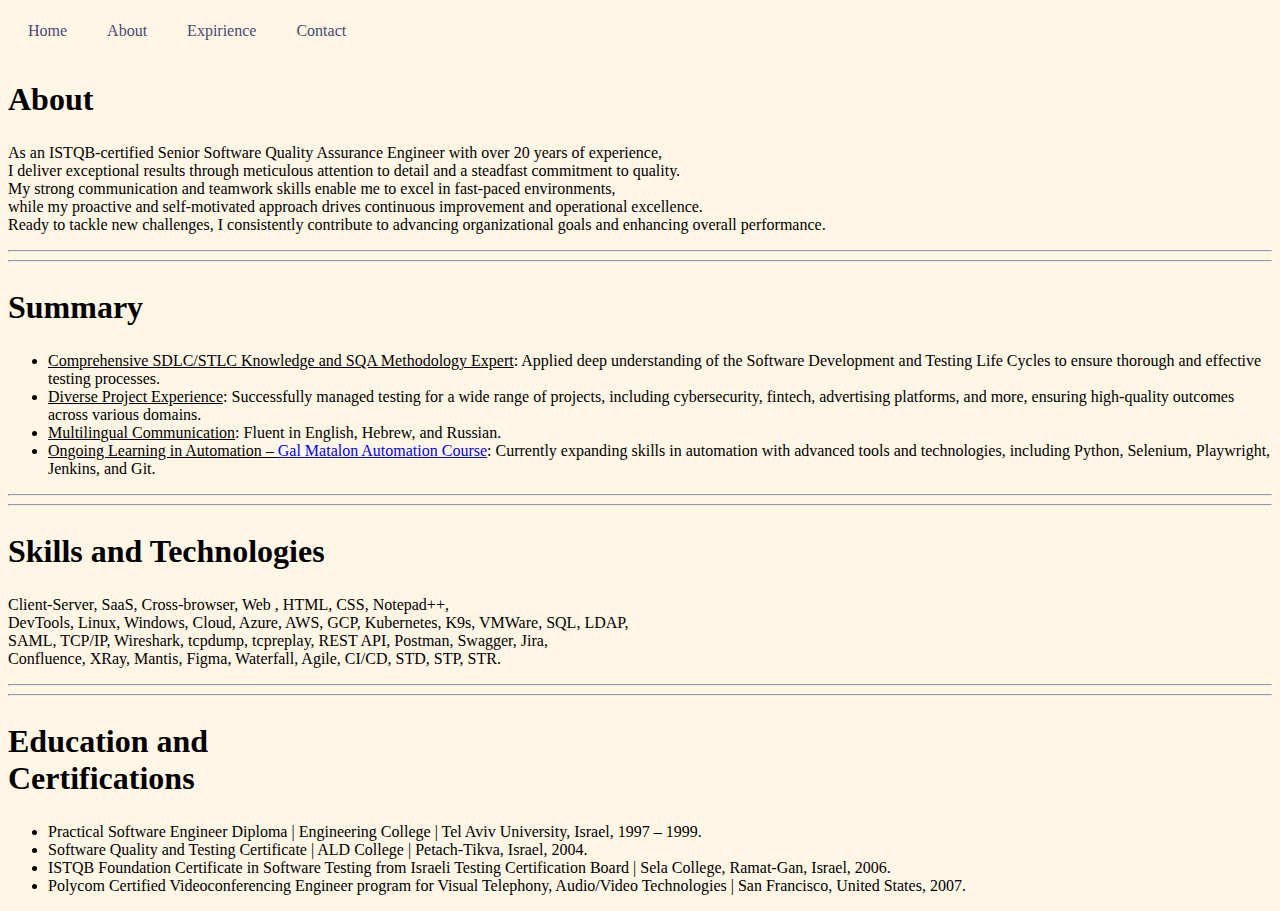
<file: about.html>
<html>
<head>
	<link rel="stylesheet" type="text/css" href="personal_site_styles.css">
	<title>
	Yulia Kesler - The Bug Hunter
	</title>
<!-- Favicon -->
	<link rel="icon" href="https://raw.githubusercontent.com/YuliaK-GH/personal_site/main/bug-64.jpg" type="image/png">
</head>
<body>
	
	<!-- Navigation menu -->
    <nav>
        <ul>
            <li><a href="index.html">Home</a></li>
            <li><a href="about.html">About</a></li>
            <li><a href="expirience.html">Expirience</a></li>
            <li><a href="contact.html">Contact</a></li>
        </ul>
    </nav>
	
	<h2 class="bigFont" id="specialStyle">About</h2>
	<div class="text-container">
    <p>
	As an ISTQB-certified Senior Software Quality Assurance Engineer with over 20 years of experience, <br/>
	I deliver exceptional results through meticulous attention to detail and a steadfast commitment to quality. <br/>
	My strong communication and teamwork skills enable me to excel in fast-paced environments, <br/>
	while my proactive and self-motivated approach drives continuous improvement and operational excellence. <br/>
	Ready to tackle new challenges, I consistently contribute to advancing organizational goals and enhancing overall performance.
	</p>
	</div>
	 
<hr/>
<hr/>	
	<h2 class="bigFont" id="specialStyle">Summary</h2>
	<div class="text-container">
    <p>
	<ul>
		<li><u>Comprehensive SDLC/STLC Knowledge and SQA Methodology Expert</u>: Applied deep understanding of the Software Development and Testing Life Cycles to ensure thorough and effective testing processes.</li>
		<li><u>Diverse Project Experience</u>: Successfully managed testing for a wide range of projects, including cybersecurity, fintech, advertising platforms, and more, ensuring high-quality outcomes across various domains.</li>
		<li><u>Multilingual Communication</u>: Fluent in English, Hebrew, and Russian.</li>
		<li><u>Ongoing Learning in Automation – <a href="https://automation.co.il/"  target="_blank">Gal Matalon Automation Course</a></u>: Currently expanding skills in automation with advanced tools and technologies, including Python, Selenium, Playwright, Jenkins, and Git.</li>
	</ul>
	</p>
	
	</div>
	
<hr/>
<hr/>
	<h2 class="bigFont" id="specialStyle">Skills and Technologies</h2>
	<div class="text-container">
    <p>
	Client-Server, SaaS, Cross-browser, Web , HTML, CSS, Notepad++, <br/>
	DevTools, Linux, Windows, Cloud, Azure, AWS, GCP, Kubernetes, K9s, VMWare, SQL, LDAP, <br/>
	SAML, TCP/IP, Wireshark, tcpdump, tcpreplay, REST API, Postman, Swagger, Jira, <br/>
	Confluence, XRay, Mantis, Figma, Waterfall, Agile, CI/CD, STD, STP, STR. 
	</p>
	</div>

<hr/>
<hr/>	
	<h2 class="bigFont" id="specialStyle">Education and Certifications</h2>
	<div class="text-container">
    <p>
	<ul>
		<li>Practical Software Engineer Diploma | Engineering College | Tel Aviv University, Israel, 1997 – 1999.</li>
		<li>Software Quality and Testing Certificate | ALD College | Petach-Tikva, Israel, 2004.</li>
		<li>ISTQB Foundation Certificate in Software Testing from Israeli Testing Certification Board | Sela College, Ramat-Gan, Israel, 2006.</li>
		<li>Polycom Certified Videoconferencing Engineer program for Visual Telephony, Audio/Video Technologies | San Francisco, United States, 2007.</li>
		
	</p>
	
	</div>	
	
</body>

</html>
</file>
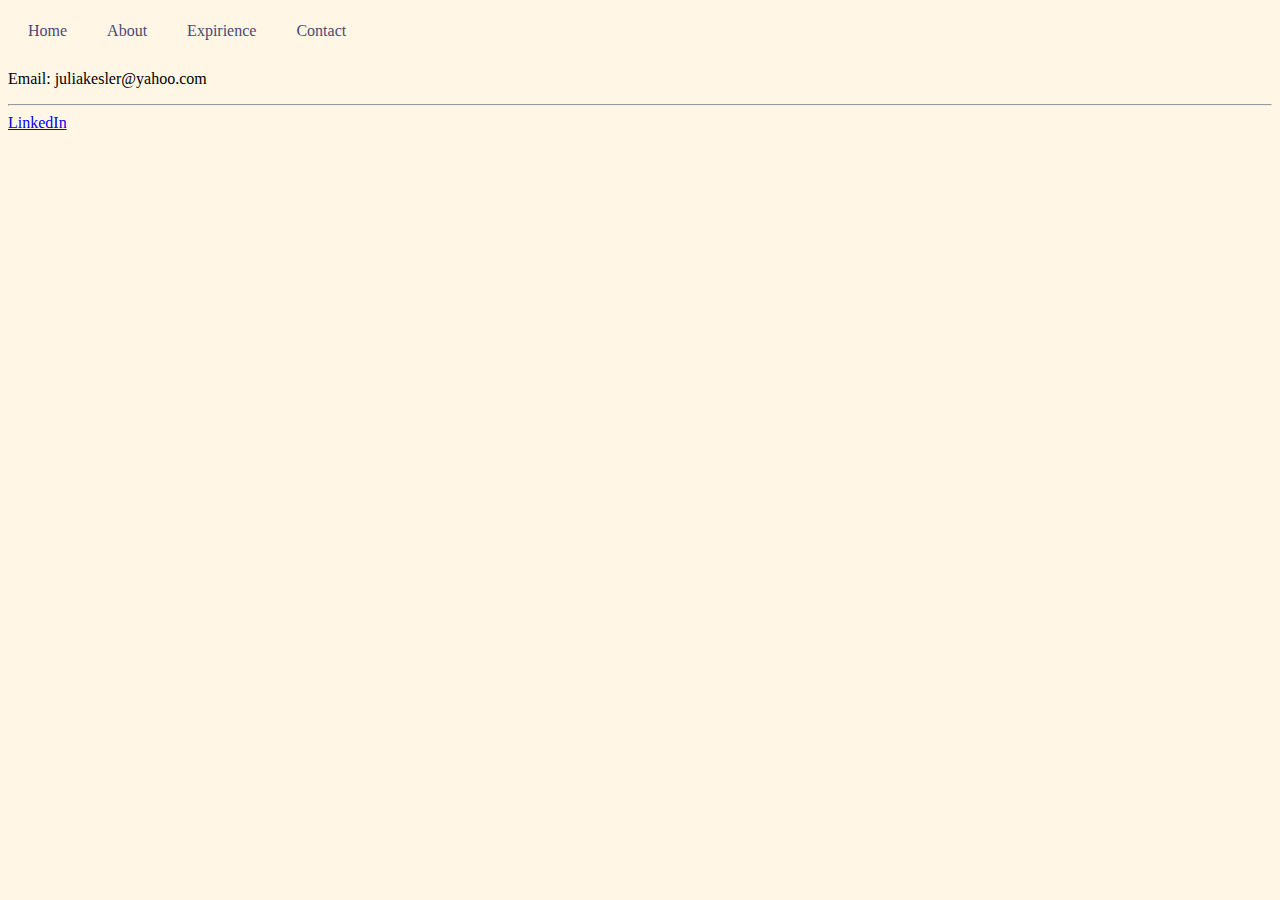
<file: contact.html>
<html>
<head>
	<link rel="stylesheet" type="text/css" href="personal_site_styles.css">
	<title>
	Yulia Kesler - The Bug Hunter
	</title>
<!-- Favicon -->
	<link rel="icon" href="https://raw.githubusercontent.com/YuliaK-GH/personal_site/main/bug-64.jpg" type="image/png">
</head>
<body>
	
	<!-- Navigation menu -->
    <nav>
        <ul>
            <li><a href="index.html">Home</a></li>
            <li><a href="about.html">About</a></li>
            <li><a href="expirience.html">Expirience</a></li>
            <li><a href="contact.html">Contact</a></li>
        </ul>
    </nav>
	
	
	<div class="text-container">
    <p>
	<!--<img style="width:100px;height:100px"; src="https://raw.githubusercontent.com/YuliaK-GH/personal_site/main/email_icon.png"/>-->
	Email: juliakesler@yahoo.com
	</p>
	</div>
	 
	
	<hr/>	
	
    
	<a href="https://www.linkedin.com/in/yulia-kesler-496b0a1/"; target="_blank">
	LinkedIn
    <!--<img style="width:100px;height:100px"; src="https://raw.githubusercontent.com/YuliaK-GH/personal_site/main/linkedin_icon.png" alt="Description of Image" width="100">-->
</a>
	
	
	
</body>

</html>
</file>
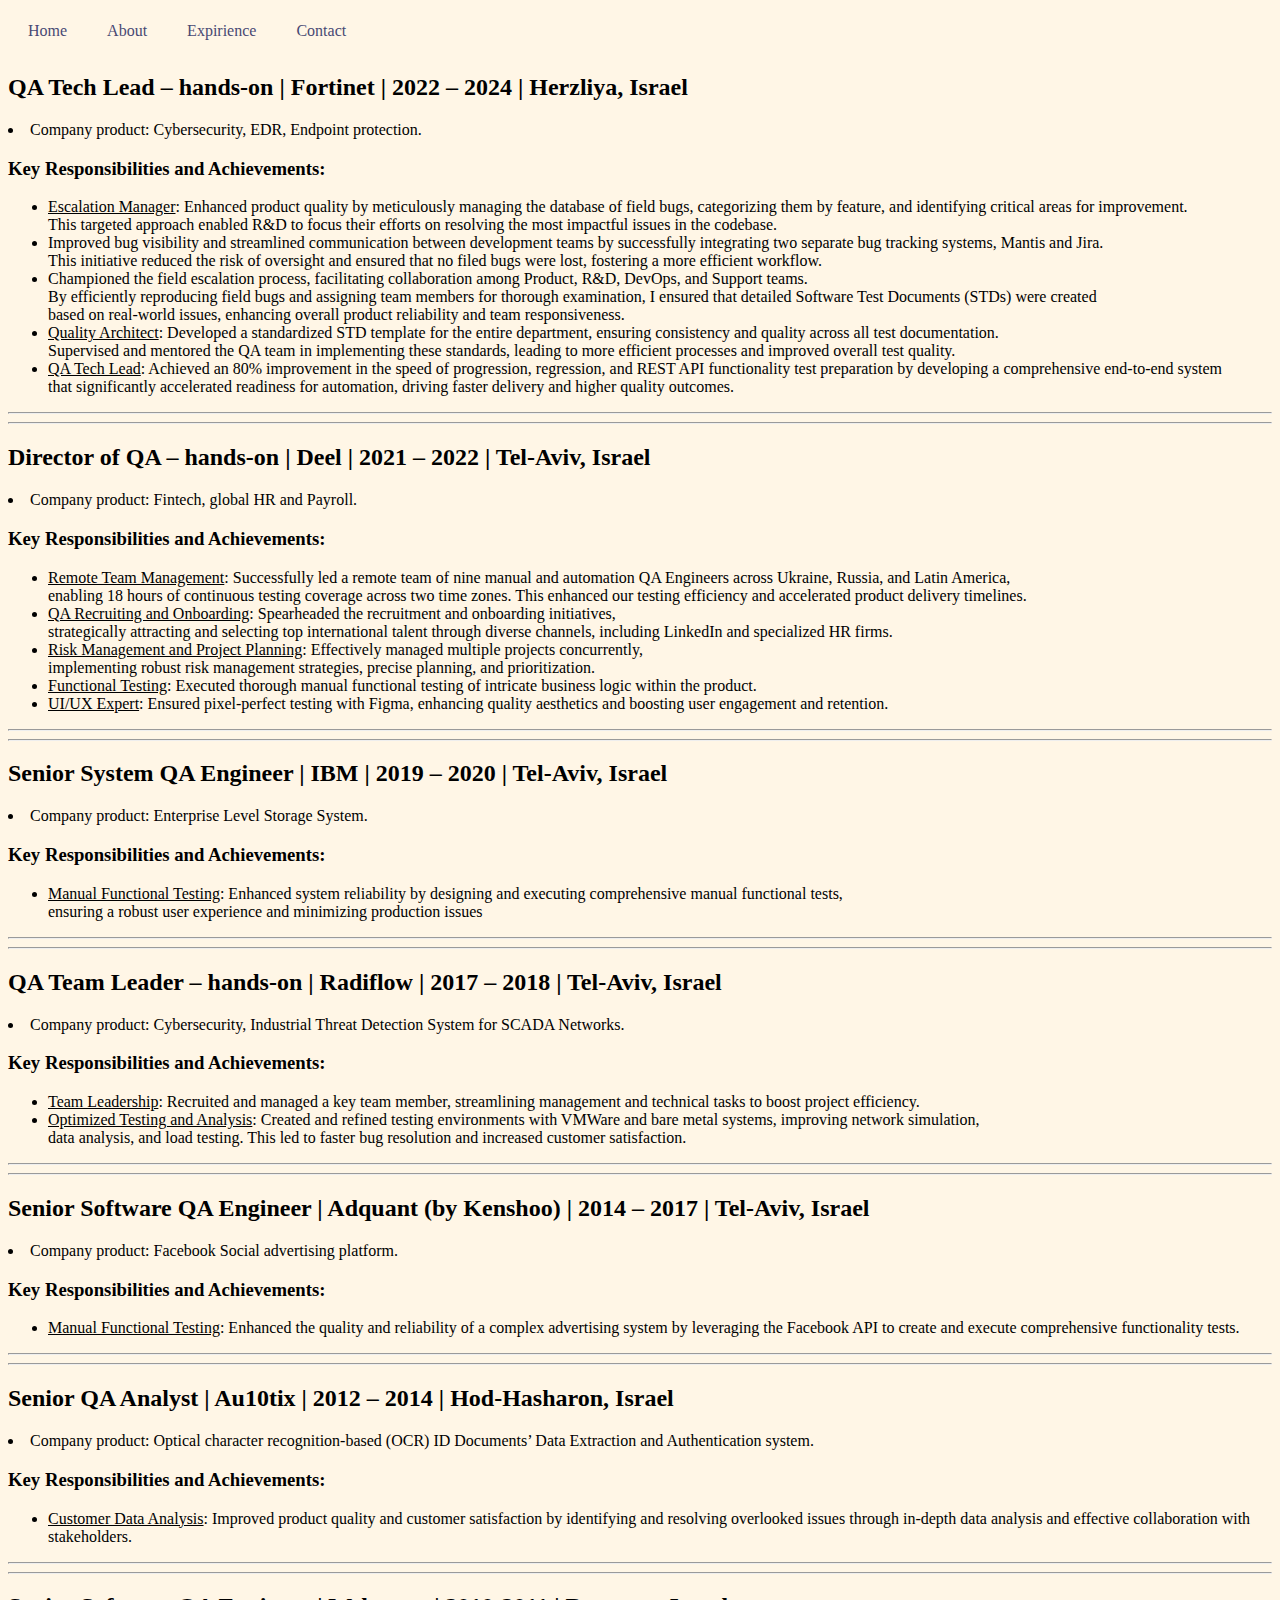
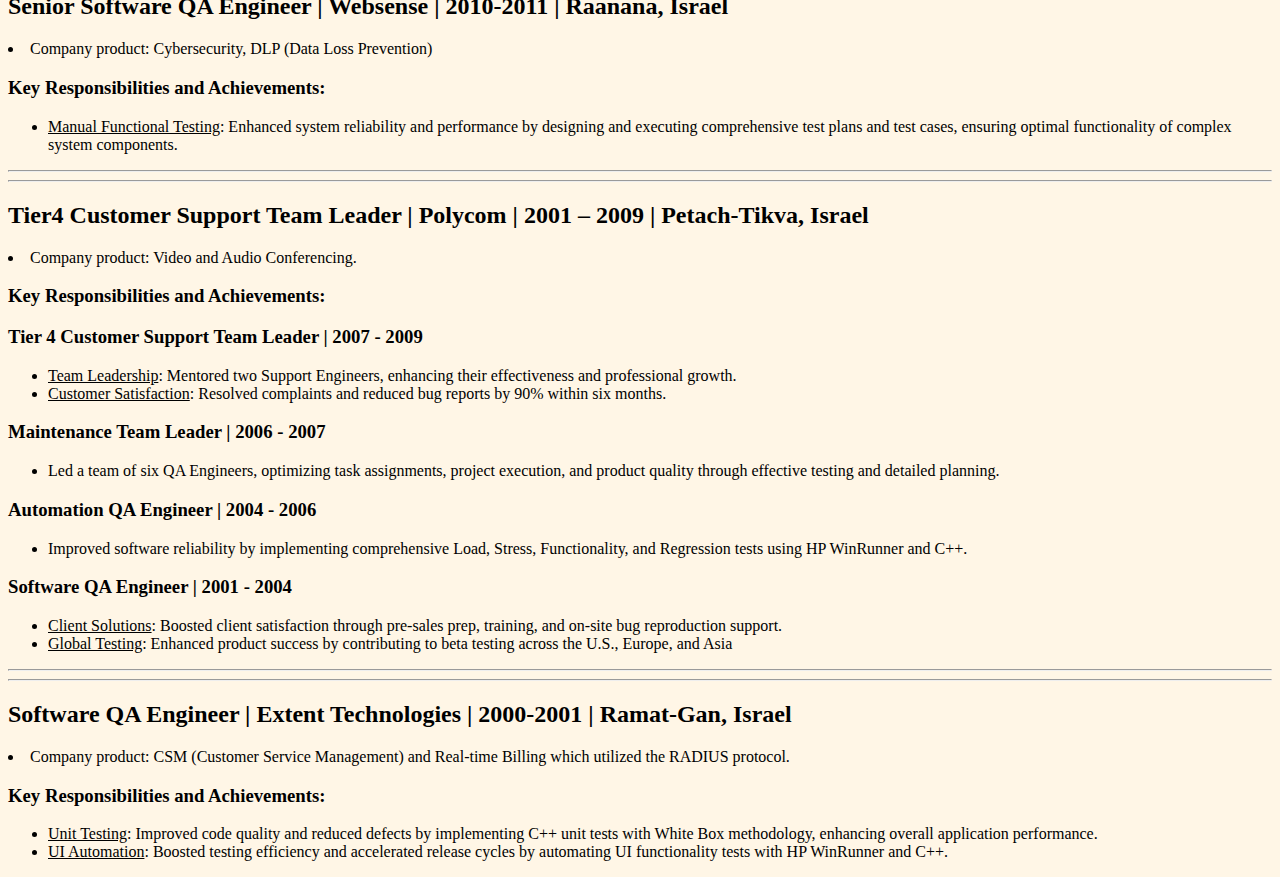
<file: expirience.html>
<html>
<head>
	<link rel="stylesheet" type="text/css" href="personal_site_styles.css">
	<title>
	Yulia Kesler - The Bug Hunter
	</title>
<!-- Favicon -->	
	<link rel="icon" href="https://raw.githubusercontent.com/YuliaK-GH/personal_site/main/bug-64.jpg" type="image/png">
</head>
<body>
	

<!-- Navigation menu -->
    <nav>
        <ul>
            <li><a href="index.html">Home</a></li>
            <li><a href="about.html">About</a></li>
            <li><a href="expirience.html">Expirience</a></li>
            <li><a href="contact.html">Contact</a></li>
        </ul>
    </nav>
	
<!-- Fortinet -->
	
	<h2>QA Tech Lead – hands-on | Fortinet | 2022 – 2024 | Herzliya, Israel</h2>
	<div class="text-container">
     <p>
	  <li>Company product: Cybersecurity, EDR, Endpoint protection.</li>
	 </p>
	</div>
	 <h3>Key Responsibilities and Achievements:</h3>
	<div class="text-container">
     <p>
	  <ul>
		<li><u>Escalation Manager</u>: Enhanced product quality by meticulously managing the database of field bugs, 
		categorizing them by feature, and identifying critical areas for improvement. 
		<br/> This targeted approach enabled R&D to focus their efforts on resolving the most impactful issues in the codebase.</li>
		<li>Improved bug visibility and streamlined communication between development teams by successfully integrating two separate bug tracking systems, 
		Mantis and Jira. <br/>This initiative reduced the risk of oversight and ensured that no filed bugs were lost, fostering a more efficient workflow. </li>
		<li>Championed the field escalation process, facilitating collaboration among Product, R&D, DevOps, and Support teams. 
		<br/> By efficiently reproducing field bugs and assigning team members for thorough examination, 
		I ensured that detailed Software Test Documents (STDs) were created <br/> based on real-world issues, 
		enhancing overall product reliability and team responsiveness. </li>
		<li><u>Quality Architect</u>: Developed a standardized STD template for the entire department, ensuring consistency and quality across all test documentation. 
		<br/> Supervised and mentored the QA team in implementing these standards, leading to more efficient processes and improved overall test quality. </li>
		<li><u>QA Tech Lead</u>: Achieved an 80% improvement in the speed of progression, regression, 
		and REST API functionality test preparation by developing a comprehensive end-to-end 
		system <br/> that significantly accelerated readiness for automation, driving faster delivery and higher quality outcomes. </li>
	  </ul>
	 </p>
	</div>

<hr/>
<hr/>   
<!-- Deel -->	
	
	<h2>Director of QA – hands-on | Deel | 2021 – 2022 | Tel-Aviv, Israel</h2>
	<div class="text-container">
     <p>
	  <li>Company product: Fintech, global HR and Payroll.</li>
	 </p>
	</div>
	 <h3>Key Responsibilities and Achievements:</h3>
	<div class="text-container">
     <p>
	  <ul>
		<li><u>Remote Team Management</u>: Successfully led a remote team of nine manual and automation QA Engineers across Ukraine, Russia, and Latin America, 
		</br>enabling 18 hours of continuous testing coverage across two time zones. This enhanced our testing efficiency and accelerated product delivery timelines.</li>
		<li><u>QA Recruiting and Onboarding</u>: Spearheaded the recruitment and onboarding initiatives, 
		</br>strategically attracting and selecting top international talent through diverse channels, including LinkedIn and specialized HR firms.</li>
		<li><u>Risk Management and Project Planning</u>: Effectively managed multiple projects concurrently, 
		</br>implementing robust risk management strategies, precise planning, and prioritization.</li>
		<li><u>Functional Testing</u>: Executed thorough manual functional testing of intricate business logic within the product.</li>
		<li><u>UI/UX Expert</u>: Ensured pixel-perfect testing with Figma, enhancing quality aesthetics and boosting user engagement and retention. </li>
	  </ul>
	 </p>
	</div>
	
<hr/>
<hr/>   
<!-- IBM -->	
	
	<h2>Senior System QA Engineer | IBM | 2019 – 2020 | Tel-Aviv, Israel</h2>
	<div class="text-container">
     <p>
	  <li>Company product: Enterprise Level Storage System.</li>
	 </p>
	</div>
	 <h3>Key Responsibilities and Achievements:</h3>
	<div class="text-container">
     <p>
	  <ul>
		<li><u>Manual Functional Testing</u>: Enhanced system reliability by designing and executing comprehensive manual functional tests, 
		</br>ensuring a robust user experience and minimizing production issues</li>
	  </ul>
	 </p>
	</div>	
	
<hr/>
<hr/>   
<!-- Radiflow -->	
	
	<h2>QA Team Leader – hands-on | Radiflow | 2017 – 2018 | Tel-Aviv, Israel</h2>
	<div class="text-container">
     <p>
	  <li>Company product: Cybersecurity, Industrial Threat Detection System for SCADA Networks.</li>
	 </p>
	</div>
	 <h3>Key Responsibilities and Achievements:</h3>
	<div class="text-container">
     <p>
	  <ul>
		<li><u>Team Leadership</u>: Recruited and managed a key team member, streamlining management and technical tasks to boost project efficiency.</li>
		<li><u>Optimized Testing and Analysis</u>: Created and refined testing environments with VMWare and bare metal systems, improving network simulation, 
		<br/>data analysis, and load testing. This led to faster bug resolution and increased customer satisfaction. </li>
	  </ul>
	 </p>
	</div>

<hr/>
<hr/>  
<!-- Adquant -->	
	
	<h2>Senior Software QA Engineer | Adquant (by Kenshoo) | 2014 – 2017 | Tel-Aviv, Israel </h2>
	<div class="text-container">
     <p>
	  <li>Company product: Facebook Social advertising platform.</li>
	 </p>
	</div>
	 <h3>Key Responsibilities and Achievements:</h3>
	<div class="text-container">
     <p>
	  <ul>
		<li><u>Manual Functional Testing</u>: Enhanced the quality and reliability of a complex advertising system by 
		leveraging the Facebook API to create and execute comprehensive functionality tests. </li>
	  </ul>
	 </p>
	</div>

<hr/>
<hr/>   
<!-- Au10tix -->	
	
	<h2>Senior QA Analyst | Au10tix | 2012 – 2014 | Hod-Hasharon, Israel</h2>
	<div class="text-container">
     <p>
	  <li>Company product: Optical character recognition-based (OCR) ID Documents’ Data Extraction and Authentication system. </li>
	 </p>
	</div>
	 <h3>Key Responsibilities and Achievements:</h3>
	<div class="text-container">
     <p>
	  <ul>
		<li><u>Customer Data Analysis</u>: Improved product quality and customer satisfaction by identifying and resolving overlooked issues 
		through in-depth data analysis and effective collaboration with stakeholders. </li>
	  </ul>
	 </p>
	</div>	
	
<hr/>
<hr/>  
<!-- Websense -->	
	
	<h2>Senior Software QA Engineer | Websense | 2010-2011 | Raanana, Israel</h2>
	<div class="text-container">
     <p>
	  <li>Company product: Cybersecurity, DLP (Data Loss Prevention)</li>
	 </p>
	</div>
	 <h3>Key Responsibilities and Achievements:</h3>
	<div class="text-container">
     <p>
	  <ul>
		<li><u>Manual Functional Testing</u>: Enhanced system reliability and performance by designing and executing comprehensive 
		test plans and test cases, ensuring optimal functionality of complex system components.</li>
	  </ul>
	 </p>
	</div>
	
	
<hr/>
<hr/>	
<!-- Polycom -->	
	
	<h2>Tier4 Customer Support Team Leader | Polycom | 2001 – 2009 | Petach-Tikva, Israel</h2>
	<div class="text-container">
     <p>
	  <li>Company product: Video and Audio Conferencing.</li>
	 </p>
	</div>
	 <h3>Key Responsibilities and Achievements:</h3>
	  <h3>Tier 4 Customer Support Team Leader | 2007 - 2009</h3> 
	  <div class="text-container">
       <p>
	    <ul>
		 <li><u>Team Leadership</u>: Mentored two Support Engineers, enhancing their effectiveness and professional growth.</li>
		 <li><u>Customer Satisfaction</u>: Resolved complaints and reduced bug reports by 90% within six months.</li>
	    </ul>
	   </p>
	  </div>
	 
	 <h3>Maintenance Team Leader | 2006 - 2007</h3> 
	  <div class="text-container">
       <p>
	    <ul>
		 <li>Led a team of six QA Engineers, optimizing task assignments, project execution, 
		 and product quality through effective testing and detailed planning.</li>
	    </ul>
	   </p>
	  </div>

     <h3>Automation QA Engineer | 2004 - 2006</h3> 
	  <div class="text-container">
       <p>
	    <ul>
		 <li>Improved software reliability by implementing comprehensive Load, Stress, 
		 Functionality, and Regression tests using HP WinRunner and C++. </li>
	    </ul>
	   </p>
	  </div>

     <h3>Software QA Engineer | 2001 - 2004</h3> 
	  <div class="text-container">
       <p>
	    <ul>
		 <li><u>Client Solutions</u>: Boosted client satisfaction through pre-sales prep, training, and on-site bug reproduction support. </li>
		 <li><u>Global Testing</u>: Enhanced product success by contributing to beta testing across the U.S., Europe, and Asia</li>
	    </ul>
	   </p>
	  </div>

<hr/>
<hr/> 
<!-- Extent -->	
	
	<h2>Software QA Engineer | Extent Technologies | 2000-2001 | Ramat-Gan, Israel</h2>
	<div class="text-container">
     <p>
	  <li>Company product: CSM (Customer Service Management) and Real-time Billing which utilized the RADIUS protocol.</li>
	 </p>
	</div>
	 <h3>Key Responsibilities and Achievements:</h3>
	<div class="text-container">
     <p>
	  <ul>
		<li><u>Unit Testing</u>: Improved code quality and reduced defects by implementing C++ unit tests with White Box methodology, 
		enhancing overall application performance.  </li>
		<li><u>UI Automation</u>: Boosted testing efficiency and accelerated release cycles by automating UI functionality tests with HP WinRunner and C++. </li>
	  </ul>
	 </p>
	</div>	  
	
</body>

</html>
</file>
<file: personal_site_styles.css>
/*Image styling */
img {
  border: 3px #484974;
  border-radius: 4px;
  padding: 5px;
  width: 300px;
  class="image"
}

/*Image hover styling */
img:hover {
  box-shadow: 0 0 10px 5px rgba(0, 140, 186, 0.5);
}

.image-text-container {
    display: flex;
    align-items: flex-start; /* Vertically align the text with the image */
    margin: 5px;
}

.image-text-container img {
    max-width: 40%; /* Adjust this value as needed */
    height: auto;
    margin-right: 20px; /* Space between the image and text */
}

.image-text-container .text {
    max-width: 60%; /* Adjust this value as needed */
}

.image-text-container h2 {
    margin-top: 0;
}

.image-text-container p {
    margin: 0;
}



h1 {
     text-align: center;
     font-family: Montserrat;
     font-size: 50px;
     font-weight: 500;
     text-transform: uppercase;
     line-height: 1;
     color: #484974;    
}

body {
	  background-color: fff6e6;
	  font-family: Montserrat;
}

.red{
	color: red;
	font-size: 32px
}

.bigFont{
	font-size: 32px
}

#specialStyle{
	width: 30%;
	border: 5px red;
}

section {
            padding: 14px 20px;
            color: black;
}
/*
#section1 {
            background-color: #a0bcbb;
}
        
#section2 {
            background-color: #5291ac;
}

#section3 {
            background-color: #89b7c2;
}
*/

<style>
        /* Basic styling for the menu */
        nav {
            background-color: #333;
        }
        nav ul {
            list-style-type: none; /* Remove bullet points */
            margin: 0;
            padding: 0;
            overflow: hidden;
        }
        nav ul li {
            float: left; /* Align items horizontally */
        }
        nav ul li a {
            display: block;
            color: #484974;
            text-align: center;
            padding: 14px 20px;
            text-decoration: none; /* Remove underline */
        }
        nav ul li a:hover {
            background-color: #5291ac; /* Change color on hover */
        }
    </style>
	
.text-container {
    width: 100px; /* Set a fixed width for the container */
    border: 1px solid #000; /* Optional: Adds a border for visibility */
    padding: 10px; /* Optional: Adds padding inside the container */
    word-wrap: break-word; /* Ensures long words break to fit within the container */
    overflow-wrap: break-word; /* An alternative for newer browsers */
}
</file>
